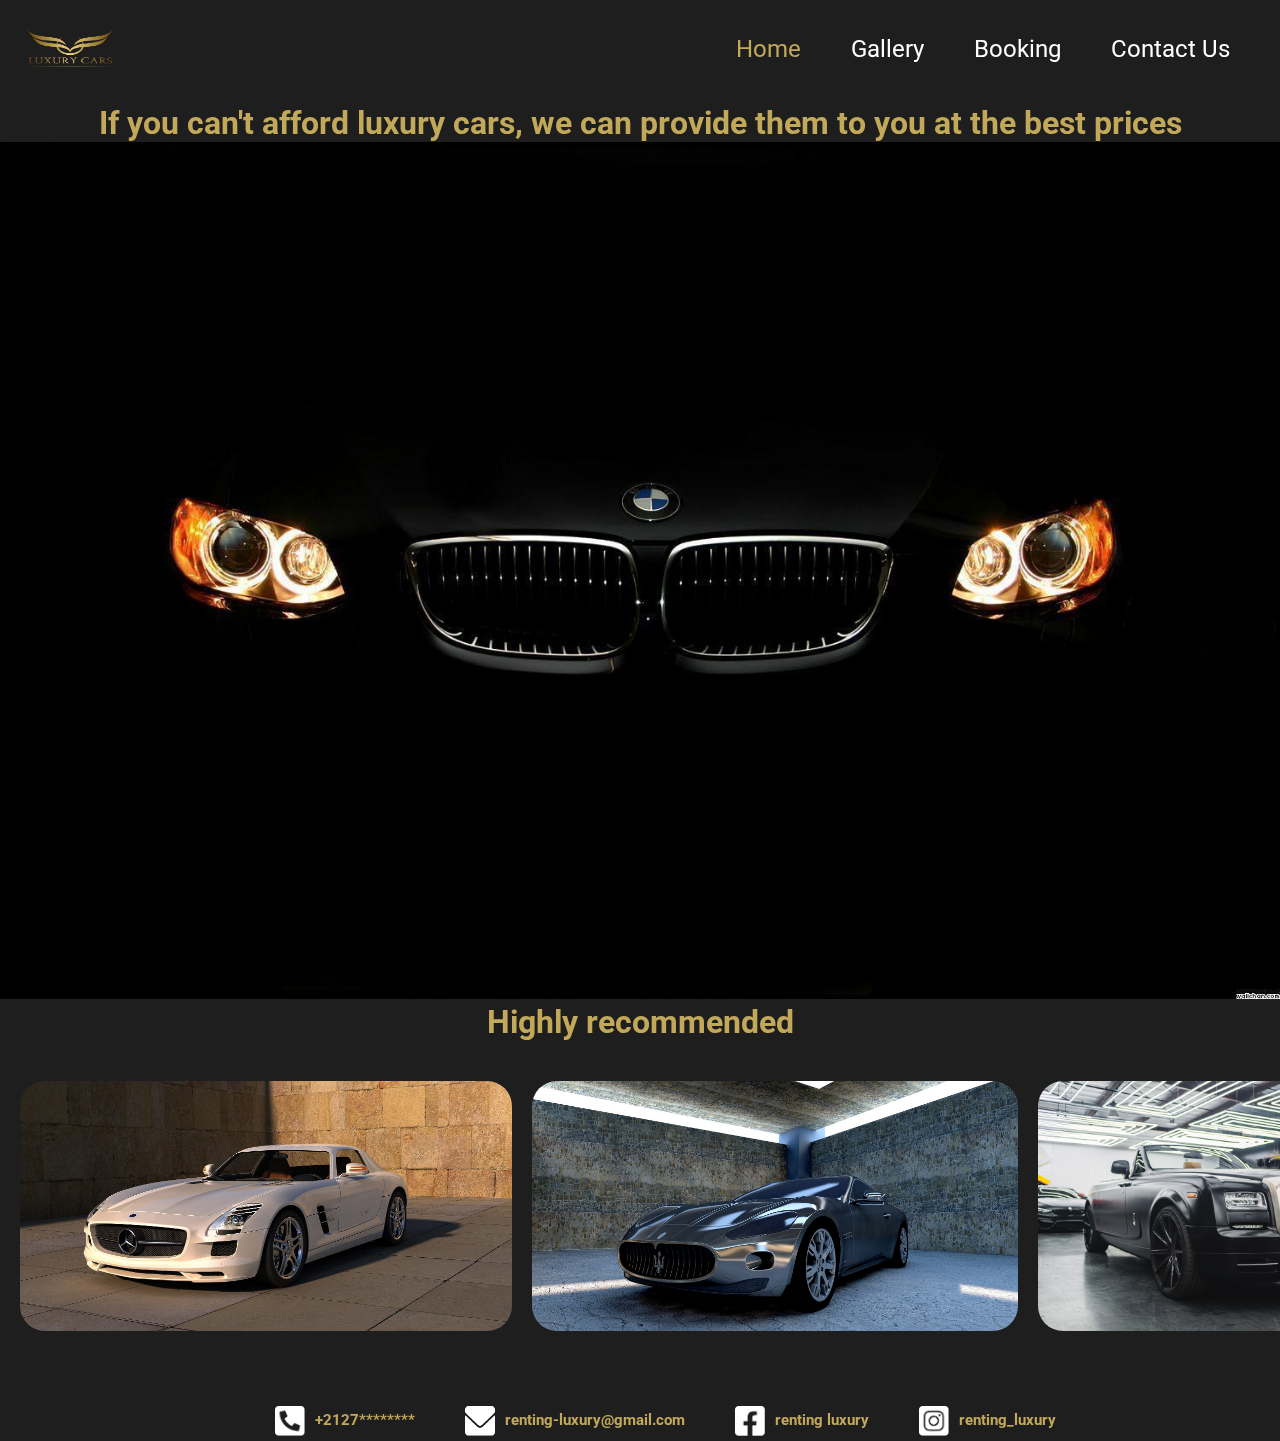
<file: index.html>
<!DOCTYPE html>
<html>
<head>
	<title>accueil</title>
	<link rel="stylesheet" type="text/css" href="index.css">
</head>
<body>
	<script>
		function nav(){
			var nav = document.getElementById("navcontenu");
			if(nav.getAttribute("vue")=="active")
			{
				document.getElementById("navcontenu").classList.remove("menu");
				nav.setAttribute("vue","");
			}else
			{
				nav.setAttribute("vue","active");
				document.getElementById("navcontenu").classList.add("menu");

			}
		}
	</script>
    <!--nav-->
	
	<header>
		

		<div class="header">
			<img class="logo" src="1.jpg" alt="luxury cars renting logo">
			<svg class="menu" viewBox="0 0 100 80" width="40" height="40" fill="#C2A859" onclick="nav()">
				<rect width="100" height="20"></rect>
				<rect y="30" width="100" height="20"></rect>
				<rect y="60" width="100" height="20"></rect>
			</svg>
			
			<ul id="navcontenu" class=" " vue="" >
				<li><a class="active" href="index.html">Home</a></li>
				<li><a href="gallery.html">Gallery</a></li>
				<li><a href="booking.html">Booking</a></li>
				<li><a href="contact us.html">Contact Us</a></li>
			</ul>
		</div>
	</header>

<div class="ax">
	<h1>If you can't afford luxury cars, we can provide them to you at the best prices</h1>
	<img class="image" src="bb.jpg" alt="luxury-car">

    <!--recommendation-->

	<div class="recommendation">
		<h1>Highly recommended</h1>
	<div class="cars-reco">

		<img class="slide" src="4.jpg" alt="luxury cars ">
		<img class="slide" src="5.jpg" alt="luxury cars ">
		<img class="slide" src="7.jpg" alt="luxury cars ">
		<img class="slide" src="6.jpg" alt="luxury cars ">
		<img class="slide" src="8.jpg" alt="luxury cars ">
		<img class="slide" src="9.jpg" alt="luxury cars ">
		<img class="slide" src="01.jpg" alt="luxury cars ">

	</div></div>
</div>
</body>

<!--footer-->

<footer>
	<div class="phone footer">
		<img src="phone-square-alt-solid.png">
		<h3>+2127********</h3>
	</div>
	<div class="email footer">
		<img src="envelope-solid.png">
		<h3>renting-luxury@gmail.com</h3>
	</div>
	<div class="facebook footer">
		<img src="facebook-square-brands.png">
		<h3>renting luxury </h3>
	</div>
	<div class="instagram footer">
		<img src="instagram-square-brands.png">
		<h3>renting_luxury </h3>
	</div>
</footer>

</html>
</file>
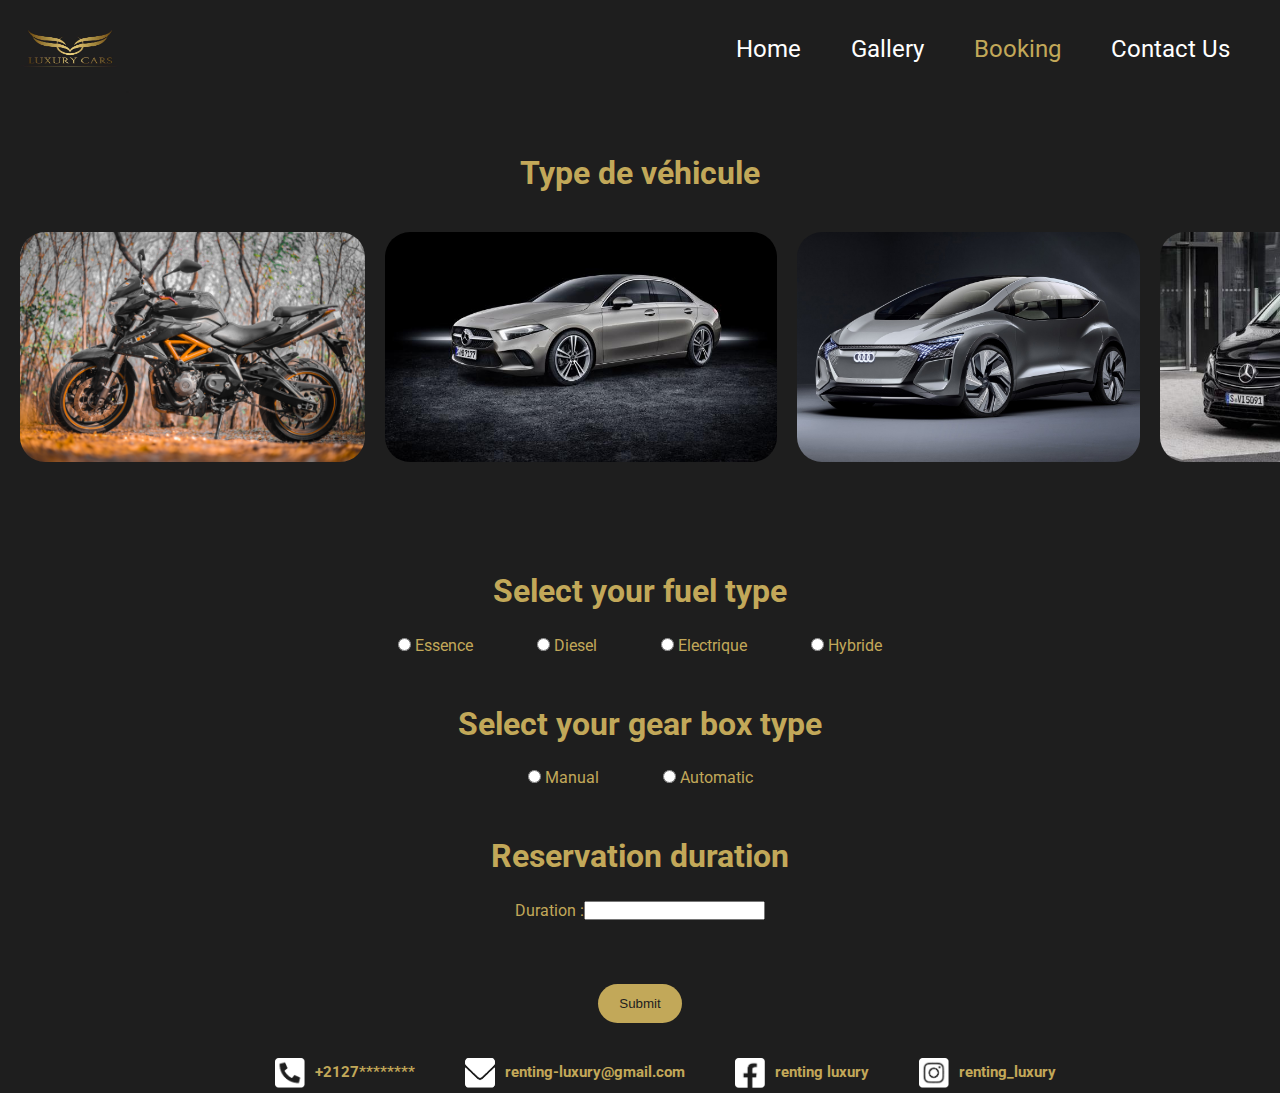
<file: booking.html>
<!DOCTYPE html>
<html lang="en">
<head>
    <meta charset="UTF-8">
    <meta http-equiv="X-UA-Compatible" content="IE=edge">
    <meta name="viewport" content="width=device-width, initial-scale=1.0">
    <title>Document</title>
    <link rel="stylesheet" href="booking.css">
</head>
<body>
    <script>
		function nav(){
			var nav = document.getElementById("navcontenu");
			if(nav.getAttribute("vue")=="active")
			{
				document.getElementById("navcontenu").classList.remove("menu");
				nav.setAttribute("vue","");
			}else
			{
				nav.setAttribute("vue","active");
				document.getElementById("navcontenu").classList.add("menu");

			}
		}
	</script>
    <!--nav-->
    <header>
		<div class="header">
			<img class="logo" src="1.jpg" alt="luxury cars renting logo">
            <svg class="menu" viewBox="0 0 100 80" width="40" height="40" fill="#C2A859" onclick="nav()">
				<rect width="100" height="20"></rect>
				<rect y="30" width="100" height="20"></rect>
				<rect y="60" width="100" height="20"></rect>
			</svg>
			<ul id="navcontenu" class=" " vue="">
				<li><a href="index.html">Home</a></li>
				<li><a href="gallery.html">Gallery</a></li>
				<li><a class="active" href="booking.html">Booking</a></li>
				<li><a href="contact us.html">Contact Us</a></li>
			</ul>
		</div>
	</header>

    <!--------------- contenu ------------->
    <h1>Type de véhicule</h1>

    <div class="type">
        <img class="slide" id="moto" src="ee.jpg" alt="motorcycle" onclick="choix(this.id)">
        <img class="slide" id="compact" src="compacte.jpg" alt="compact-car" onclick="choix(this.id)">
        <img class="slide" id="citadine" src="citadine.jpg" alt="citadine-car" onclick="choix(this.id)">
        <img class="slide" id="utilitaire" src="utilitaire.jpg" alt="utilitaire-car" onclick="choix(this.id)">
        <img class="slide" id="berlin" src="berlin.jpg" alt="berlin-car" onclick="choix(this.id)">
        <img class="slide" id="truck" src="truck.jpg" alt="truck" onclick="choix(this.id)">
        <img class="slide" id="cm" src="cm.jpg" alt="construction-machine" onclick="choix(this.id)">
    </div>
    
    <!------------------------feul------------------------>
    
    <h1>Select your fuel type</h1>
    <form class="feul">
        <div class="carburant" >
            <input type="radio" id="essence" name="radio" value="0.14" onclick="fuelP(this.value)">
            <label for="essence">Essence</label>
        </div>
        <div class="carburant" >
            <input type="radio" id="diesel" name="radio" value="0.21" onclick="fuelP(this.value)">
            <label for="diesel">Diesel</label>
        </div>
        <div class="carburant" >
            <input type="radio" id="electrique" name="radio" value="0.05" onclick="fuelP(this.value)">
            <label for="electrique">Electrique</label>
        </div>
        <div class="carburant" >
            <input type="radio" id="hybride" name="radio" value="0.09" onclick="fuelP(this.value)">
            <label for="hybride">Hybride</label>
        </div>
    </form>

    <!-----------------------gear box----------------------->

    <h1>Select your gear box type</h1>
    <form class="gear-box">
        <div class="gear" id="manual1">
            <input type="radio" id="manual" name="gear" value="manual">
            <label for="manual">Manual</label>
        </div>
        <div class="gear" id="automatic1">
            <input type="radio" id="automatic" name="gear" value="automatic">
            <label for="automatic">Automatic</label>
        </div>
    </form>

    <!-----------------------Reservation duration----------------------->

    <h1>Reservation duration</h1>
    <div class="duration">
        <label for="date">Duration :</label>
        <input type="number" id="days" name="days">
    </div>
    <div class="submit-1">
        <input type="submit" name="" value="Submit" onclick="calc()" class="submit">
    </div>
</body>

<!--footer-->

<footer>
	<div class="phone footer">
		<img src="phone-square-alt-solid.png">
		<h3>+2127********</h3>
	</div>
	<div class="email footer">
		<img src="envelope-solid.png">
		<h3>renting-luxury@gmail.com</h3>
	</div>
	<div class="facebook footer">
		<img src="facebook-square-brands.png">
		<h3>renting luxury </h3>
	</div>
	<div class="instagram footer">
		<img src="instagram-square-brands.png">
		<h3>renting_luxury </h3>
	</div>
</footer>
<script src="booking.js"></script>
</html>
</file>
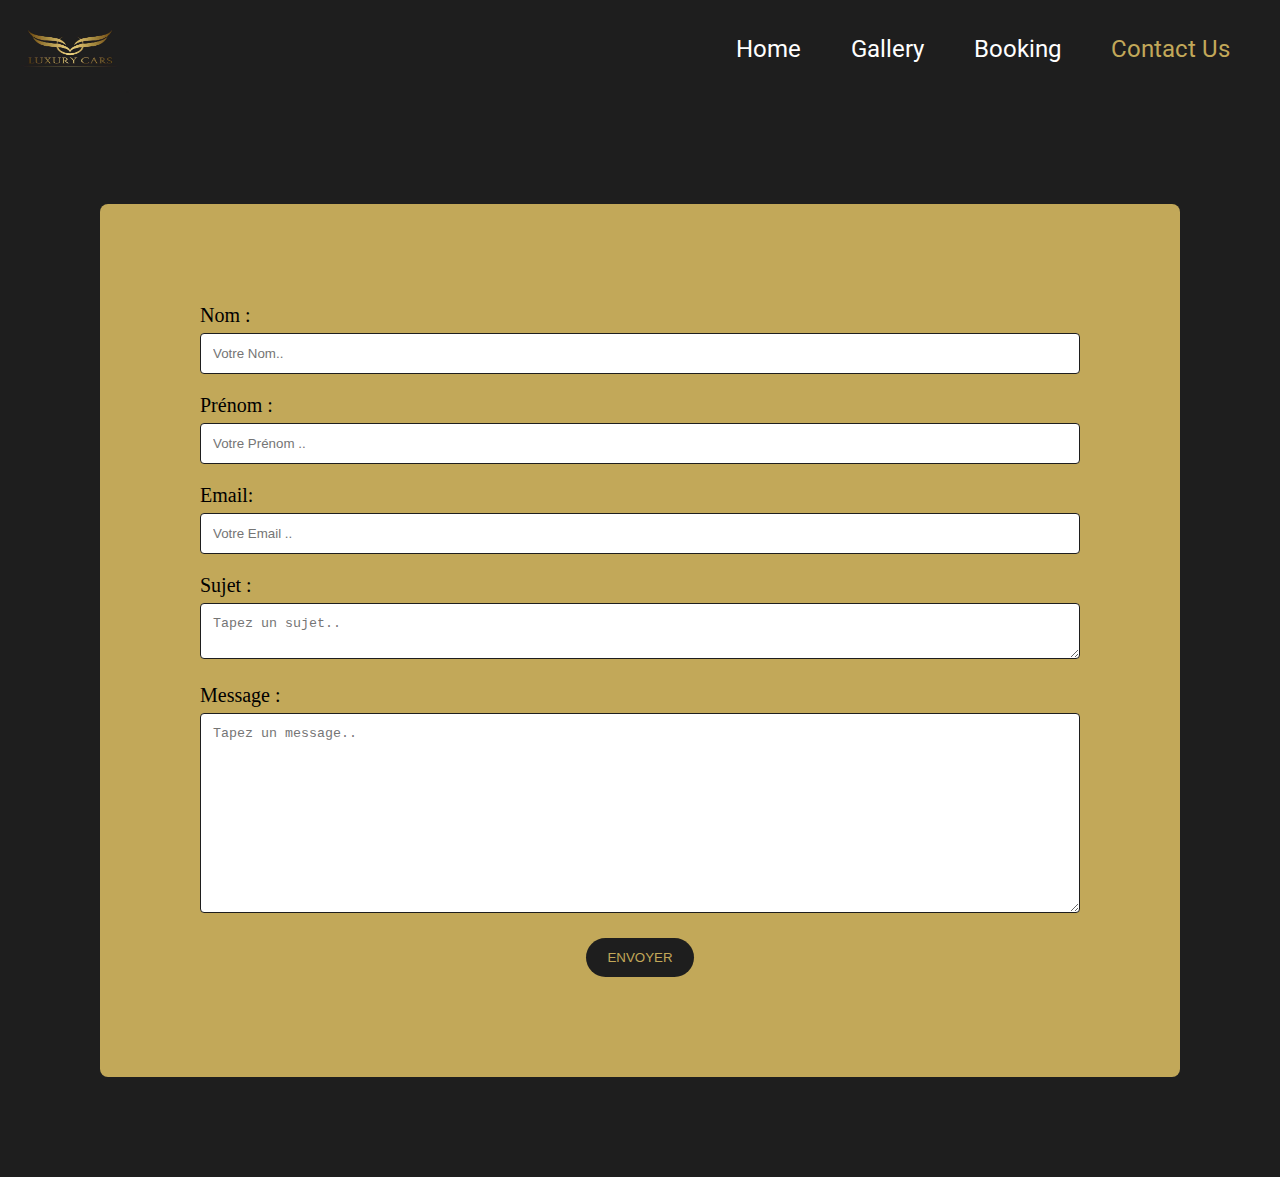
<file: contact us.html>
<!DOCTYPE html>
<html lang="en">
<head>
    <meta charset="UTF-8">
    <meta http-equiv="X-UA-Compatible" content="IE=edge">
    <meta name="viewport" content="width=device-width, initial-scale=1.0">
    <title>Document</title>
    <link rel="stylesheet" href="contact-us.css">
    
</head>
<body>
    <script>
		function nav(){
			var nav = document.getElementById("navcontenu");
			if(nav.getAttribute("vue")=="active")
			{
				document.getElementById("navcontenu").classList.remove("menu");
				nav.setAttribute("vue","");
			}else
			{
				nav.setAttribute("vue","active");
				document.getElementById("navcontenu").classList.add("menu");

			}
		}
	</script>
    <!--nav-->
    <header>
		<div class="header">
			<img class="logo" src="1.jpg" alt="luxury cars renting logo">
            <svg class="menu" viewBox="0 0 100 80" width="40" height="40" fill="#C2A859" onclick="nav()">
				<rect width="100" height="20"></rect>
				<rect y="30" width="100" height="20"></rect>
				<rect y="60" width="100" height="20"></rect>
			</svg>
			<ul id="navcontenu" class=" " vue="">
				<li><a href="index.html">Home</a></li>
				<li><a href="gallery.html">Gallery</a></li>
				<li><a href="booking.html">Booking</a></li>
				<li><a class="active" href="contact-us.html">Contact Us</a></li>
			</ul>
		</div>
	</header> 
    <!--form-->
    <form id="formulaire">
        <label for="Nom"> Nom : </label>
        <input type="text" id="Nom" name="firstname" placeholder="Votre Nom..">
        <div>
            <span id ="ErreurNom"> </span>
        </div>

    
        <label for="Prénom"> Prénom : </label>
        <input type="text" id="Prenom" name="lastname" placeholder="Votre Prénom ..">
        <div>
            <span id ="ErreurPrenom"> </span>
        </div>
    
        <label for="Email"> Email: </label>
        <input type="email" id="Email" name="Email" placeholder="Votre Email ..">
        <div>
            <span id ="ErreurEmail"> </span>
        </div>
    
        <label for="sujet"> Sujet : </label>
        <textarea id="sujet" name="Sujet" placeholder="Tapez un sujet.."></textarea>
        <div>
            <span id ="Erreursujet"> </span>
        </div>
    
        <label for="Message"> Message : </label>
        <textarea id="Message" name="Message" placeholder= "Tapez un message.."></textarea>
        <div>
            <span id ="ErreurMessage"> </span>
        </div>
        <div class="btn">
            <input type="button" value="ENVOYER" id="bouton-envoi" onclick="validation()">
        </div>
    
    </form>
</body>
<script src="contact-us.js">
        
</script>

</html>
</file>
<file: index.css>
@import url('https://fonts.googleapis.com/css2?family=Roboto:wght@300;400;700&display=swap');

*{
    padding: 0%;
    margin: 0%;
    box-sizing: border-box; 
}

/*------------nav------------*/
.menu{
    display: none;
    float: right;
    margin: 20px 30px 0px 0px;
    cursor: pointer;
}

.header{
    background-color: #1E1E1E;
}

.logo{
    height:100px ;
    width: 140px;
}

.active {
    color: #C2A859;
}

a{
    color: #fff;
    text-decoration: none;
    font-family: 'Roboto', sans-serif;
}

ul{
    display: flex;
    list-style: none;
    float: right;
    margin-top: 35px;
}

li{
    padding-right: 30px;
    font-size:x-large;
    margin-right: 20px;
}

body{
    background-color:#1E1E1E ;
    background-size: 100%;
    background-repeat: no-repeat;
    font-family: 'Roboto',sans-serif;
}

h1{
    text-align: center;
    color: #C2A859;
}
.image{
    width: 100%;
}

/*------------recommendation------------*/

.recommendation{
    background-color: #1E1E1E;
}

.recommendation h1{
    text-align: center;
}

.cars-reco {
    display: flex;
    flex-wrap: nowrap;
    overflow-x: scroll;
    margin-bottom: -20px;
    height: 350px;
    background-color:#1E1E1E;;
    
}

.cars-reco::-webkit-scrollbar {
    display:none;
}

.cars-reco img{
    height: 250px;
    border-radius: 25px;
    margin-left: 20px;
    margin-top: 40px;
}

.slide {
    display: inline-block;
}

/*------------footer------------*/

footer{
    background-color: #1E1E1E;
    height: 50px;
    display: flex;
    justify-content: center;
    margin-top: 20px;
}
footer img{
    width: 30px;
    height: 30px;
}

.footer{
    padding-left: 50px;
    display: flex;
    margin-top: 15px;
}

.footer h3{
    padding-top: 5px;
    padding-left: 10px;
    color:#C2A859;
    font-size: 15px;
}











@media screen and (max-width: 1200px){
    
    .menu{
        display: block;
    }
    .header{
        background-color: #1E1E1E;
    }
    
    .logo{
        height:100px ;
        width: 140px;
    }
    
    .active {
        color: #C2A859;
    }
    
    a{
        color: #fff;
        text-decoration: none;
        font-family: 'Roboto', sans-serif;
    }
    
    ul{
        display: none;
    }
    
    body{
        background-color:#1E1E1E ;
        background-size: 100%;
        background-repeat: no-repeat;
        font-family: 'Roboto',sans-serif;
    }
    
    h1{
        text-align: center;
        color: #C2A859;
    }
    
    /*------------recommendation------------*/
    
    .recommendation{
        background-color: #1E1E1E;
    }
    
    .recommendation h1{
        text-align: center;
    }
    
    .cars-reco {
        display: flex;
        flex-wrap: nowrap;
        overflow-x: scroll;
        margin-bottom: -20px;
        height: 350px;
        background-color:#1E1E1E;;
        
    }
    
    .cars-reco::-webkit-scrollbar {
        display:none;
    }
    
    .cars-reco img{
        height: 250px;
        border-radius: 25px;
        margin-left: 20px;
        margin-top: 40px;
    }
    
    .slide {
        display: inline-block;
    }
    
    /*------------footer------------*/
    
    footer{
        display: none;
    }
}
</file>
<file: booking.css>
@import url('https://fonts.googleapis.com/css2?family=Roboto:wght@300;400;700&display=swap');

*{
    padding: 0%;
    margin: 0%;
    box-sizing: border-box; 
}

/*------------nav------------*/
.menu{
    display:none;
    float: right;
    margin: 20px 30px 0px 0px;
    cursor: pointer;
}

.header{
    background-color: #1E1E1E;
}

.logo{
    height:100px ;
    width: 140px;
}

.active {
    color: #C2A859;
}

a{
    color: #fff;
    text-decoration: none;
    font-family: 'Roboto', sans-serif;
}

ul{
    display: flex;
    list-style: none;
    float: right;
    margin-top: 35px;
}

li{
    padding-right: 30px;
    font-size:x-large;
    margin-right: 20px;
}

body{
    background-color: #1E1E1E;
    font-family: 'Roboto', sans-serif;
}

/*------------slide------------*/

h1{
    text-align: center;
    color: #C2A859;
    margin-top: 50px;
}

.type img{
    height: 230px;
    border-radius: 25px;
    margin-left: 20px;
    margin-top: 40px;
}

p{
    color: #C2A859;
    font-family: 'Roboto',sans-serif;
    display: flex;
}
    
.type{
    display: flex;
    flex-wrap: nowrap;
    overflow-x: scroll;
    margin-bottom: -20px;
    height: 350px;
}

.slide{
    display: inline-block;
}

.slide:hover{
    height: 280px;
    border: 5px solid #C2A859;
}

.type::-webkit-scrollbar {
    display:none;
}

/*------------inputs------------*/

    /*------feul------*/
    .feul{
        color:#C2A859 ;
        text-align: center;
        margin-top: 2%;
        display: flex;
        justify-content: center;
    }

    .carburant{
        margin-right: 5%;
    }

    .carburant:last-child{
        margin-right: 0;
    }
    

    /*------gear box------*/
    
    .gear-box{
        color:#C2A859 ;
        text-align: center;
        margin-top: 2%;
        display: flex;
        justify-content: center;
    }
    
    .gear{
        margin-right: 5%;
    }

    .gear:last-child{
        margin-right: 0;
    }

    /*------duration------*/
    
    .duration{
        color:#C2A859 ;
        text-align: center;
        margin-top: 2%;
        display: flex;
        justify-content: center;
    }

    .submit-1 {
        margin-top: 5%;
        display: flex;
        justify-content: center;
    }
    .submit{
        background-color: #C2A859;
        color: #1E1E1E;
        padding: 12px 21px;
        border: none;
        border-radius: 20px;
        cursor: pointer;
    }
/*------------footer------------*/

footer{
    background-color: #1E1E1E;
    height: 50px;
    display: flex;
    justify-content: center;
    margin-top: 20px;
}
footer img{
    width: 30px;
    height: 30px;
}

.footer{
    padding-left: 50px;
    display: flex;
    margin-top: 15px;
}

.footer h3{
    padding-top: 5px;
    padding-left: 10px;
    color:#C2A859;
    font-size: 15px;
}









@media screen and (max-width: 1200px){
    /*------------nav------------*/
.menu{
    display: block;
}

.header{
    background-color: #1E1E1E;
}

.logo{
    height:100px ;
    width: 140px;
}

.active {
    color: #C2A859;
}

a{
    color: #fff;
    text-decoration: none;
    font-family: 'Roboto', sans-serif;
}

ul{
    display: none;
}

body{
    background-color: #1E1E1E;
    font-family: 'Roboto', sans-serif;
}

/*------------slide------------*/

h1{
    text-align: center;
    color: #C2A859;
    margin-top: 50px;
}

.type img{
    height: 230px;
    border-radius: 25px;
    margin-left: 20px;
    margin-top: 40px;
}

p{
    color: #C2A859;
    font-family: 'Roboto',sans-serif;
    display: flex;
}
    
.type{
    display: flex;
    flex-wrap: nowrap;
    overflow-x: scroll;
    margin-bottom: -20px;
    height: 350px;
}

.slide{
    display: inline-block;
}

.slide:hover{
    height: 280px;
    border: 5px solid #C2A859;
}

.type::-webkit-scrollbar {
    display:none;
}

/*------------inputs------------*/

    /*------feul------*/
    .feul{
        color:#C2A859 ;
        text-align: center;
        margin-top: 2%;
        display: flex;
        justify-content: center;
    }

    .carburant{
        position: relative;
        left: 0.5em;
    } 

    /*------gear box------*/
    
    .gear-box{
        color:#C2A859 ;
        text-align: center;
        margin-top: 2%;
        display: flex;
        justify-content: center;
    }
    
    

    /*------duration------*/
    
    .duration{
        color:#C2A859 ;
        text-align: center;
        margin-top: 2%;
        display: flex;
        justify-content: center;
        margin-bottom: 40px;
    }

    .submit-1 {
        margin-top: 5%;
        display: flex;
        justify-content: center;
        margin-bottom: 40px;
    }
    .submit{
        background-color: #C2A859;
        color: #1E1E1E;
        padding: 12px 21px;
        border: none;
        border-radius: 20px;
        cursor: pointer;
    }
/* ------------footer------------ */
footer {
    display: none;
}

}
</file>
<file: contact-us.css>
@import url('https://fonts.googleapis.com/css2?family=Roboto:wght@300;400;700&display=swap');

*{
    padding: 0%;
    margin: 0%;
    box-sizing: border-box; 
}

/*------------nav------------*/
.menu{
    display: none;
    float: right;
    margin: 20px 30px 0px 0px;
    cursor: pointer;
}

.header{
    background-color: #1E1E1E;
}

.logo{
    height:100px ;
    width: 140px;
}

.active {
    color: #C2A859;
}

a{
    color: #fff;
    text-decoration: none;
    font-family: 'Roboto', sans-serif;
}

ul{
    display: flex;
    list-style: none;
    float: right;
    margin-top: 35px;
}

li{
    padding-right: 30px;
    font-size:x-large;
    margin-right: 20px;
}

/*------------form------------*/

body{
    background-color: #1E1E1E;
}

input[type=text], textarea {
    width: 100%;
    padding: 12px;
    border: 1px solid #1E1E1E;
    border-radius: 4px;
    box-sizing: border-box;
    margin-top: 6px;
    margin-bottom: 20px;
    resize:horizontal; 
}

input[type=email] {
    width: 100%;
    padding: 12px;
    border: 1px solid #1E1E1E;
    border-radius: 4px;
    box-sizing: border-box;
    margin-top: 6px;
    margin-bottom: 20px;
    resize:horizontal;
}
  
input[type=button] {
    background-color: #1E1E1E;
    color: #C2A859;
    padding: 12px 21px;
    border: none;
    border-radius: 20px;
    cursor: pointer;
  
  
}
  
#formulaire {
    border-radius: 8px;
    background-color: #C2A859;
    padding: 100px;
    margin:100px;
    font-size: 20px;
}

.btn{
    text-align: center;
}
  
#Message{
    height: 200px;
}

span{
    font-size: 18px;
    color:red;
    margin-top: 5px;
  }










  @media screen and (max-width: 1200px){
      .menu{
        display: block;
      }
      .header{
        background-color: #1E1E1E;
    }
    
    .logo{
        height:100px ;
        width: 140px;
    }
    
    .active {
        color: #C2A859;
    }
    
    a{
        color: #fff;
        text-decoration: none;
        font-family: 'Roboto', sans-serif;
    }
    
    ul{
        display: none;
    }

    #formulaire {
        padding: 20px;
        margin:20px; 
      }
    
      .tform{
    
        text-align: center;
        margin-top: 10px;
        color: #3081BF;
        font-size: 20px;
        height: 15px;
      }
  }
</file>
